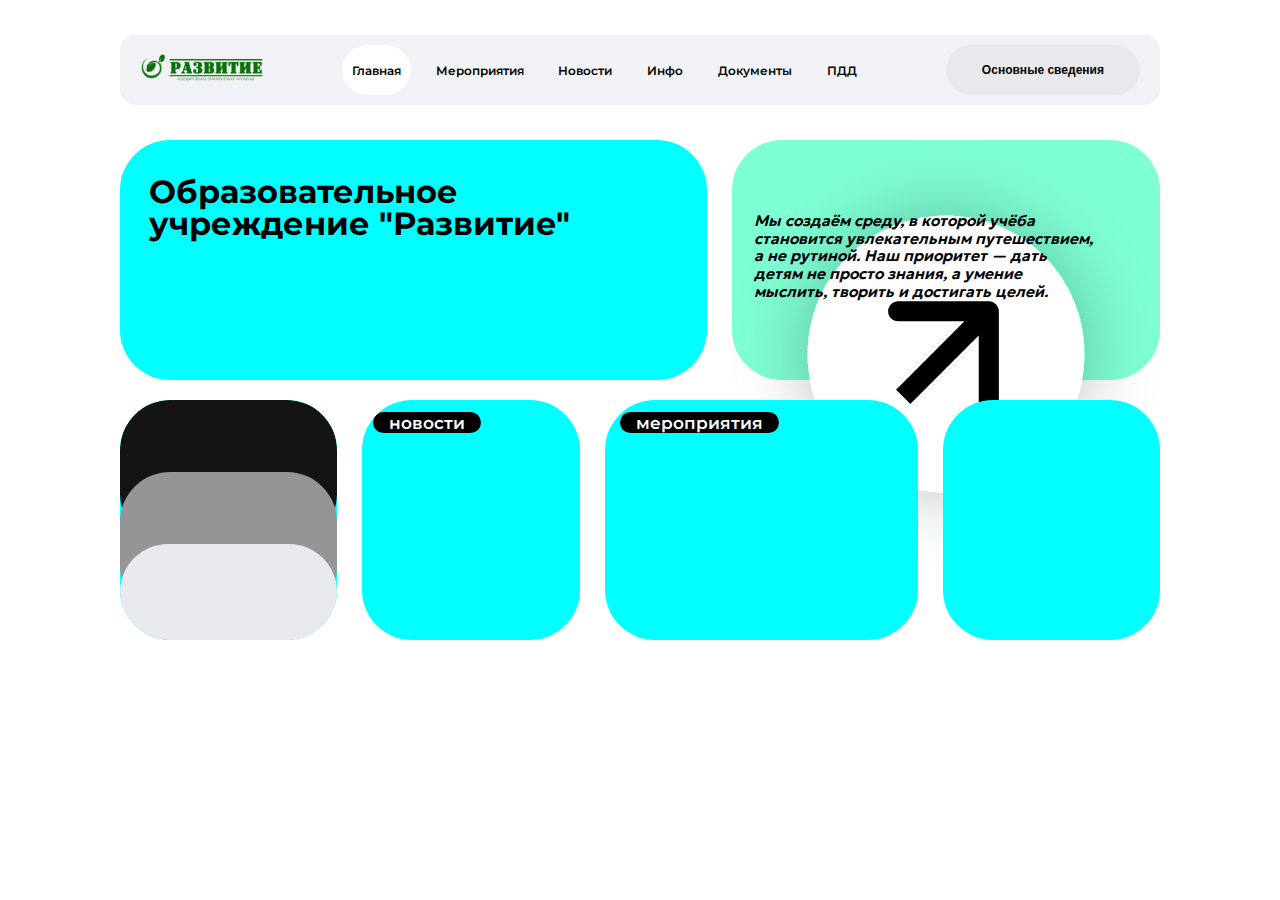
<file: index.html>
<!DOCTYPE html>
<html lang="en">
<head>
    <meta charset="UTF-8">
    <meta name="viewport" content="width=device-width, initial-scale=1.0">
    <title>Document</title>
    <link rel="stylesheet" href="style.css">
</head>
<body>
    <div class="container">
        <header class="header">
            <a href="/" class="header-logo">
                <img src="/img/Frame 153.png" alt=""  class="header-logo-image">
            </a>
            <nav class="header-menu">
                <ul class="header-menu-list">
                    <li class="header-menu-item ">
                        <a href="#" class="header-menu-link is-current">Главная</a>
                    </li>
                    <li class="header-menu-item">
                        <a href="#" class="header-menu-link">Мероприятия</a>
                    </li>
                    <li class="header-menu-item">
                        <a href="#" class="header-menu-link">Новости</a>
                    </li>
                    <li class="header-menu-item">
                        <a href="#" class="header-menu-link">Инфо</a>
                    </li>
                    <li class="header-menu-item">
                        <a href="#" class="header-menu-link">Документы</a>
                    </li>
                    <li class="header-menu-item">
                        <a href="#" class="header-menu-link">ПДД</a>
                    </li>
                </ul>
            </nav>
            <div class="header-action">
                <button class="header-burger-button" type="button">Основные сведения</button>
            </div>  
        </header>
    </div>

    <div class="container">
        <main>
            <div class="main-block">
                <div class="block-header-section">
                    <div class="block-left-header">
                        <h1 class="block-left-header-title">
                            Образовательное учреждение "Развитие"
                        </h1>
                        <!-- <img src="/img/Frame 15.png" alt="" class="block-left-header-img"> -->
                    </div>
                    <div class="block-right-header">
                        <!-- <img src="/img/Frame152.png" alt="" class="block-right-header-img"> -->
                        <a href="#">
                            <img src="/img/Group1.svg" alt="" class="block-right-arrow">
                        </a>
                        <p>Мы создаём среду, в которой учёба становится увлекательным путешествием, а не рутиной. Наш приоритет — дать детям не просто знания, а умение мыслить, творить и достигать целей.</p>
                    </div>
                </div>
                <div class="block-content-cards">
                    <div class="block-content">
                        <div class="block-first-card">
                            
                        </div>
                        <div class="block-second-card">
                            
                        </div>
                        <div class="block-third-card">
                            
                        </div>
                        <!-- <img src="img/Frame 143.png" alt="" class="block-content-img"> -->
                    </div>
                    <div class="block-content">
                        <a href="#" class="block-content-link">
                            <!-- <img src="img/Frame2.png" alt="" class="block-content-img"> -->
                            <span>новости</span>
                        </a>
                    </div>
                    <div class="block-content is-long">
                        <a href="#" class="block-content-link">
                            <!-- <img src="img/Frame1.png" alt="" class="block-content-img"> -->
                            <span>мероприятия</span>
                        </a>
                    </div>
                    <div class="block-content">
                        <a href="#" class="block-content-link">
                            <!-- <img src="img/Frame 144.png" alt="" class="block-content-img"> -->
                        </a>
                    </div>
                </div>
            </div>
        </main>
    </div>

</body>
</html>
</file>
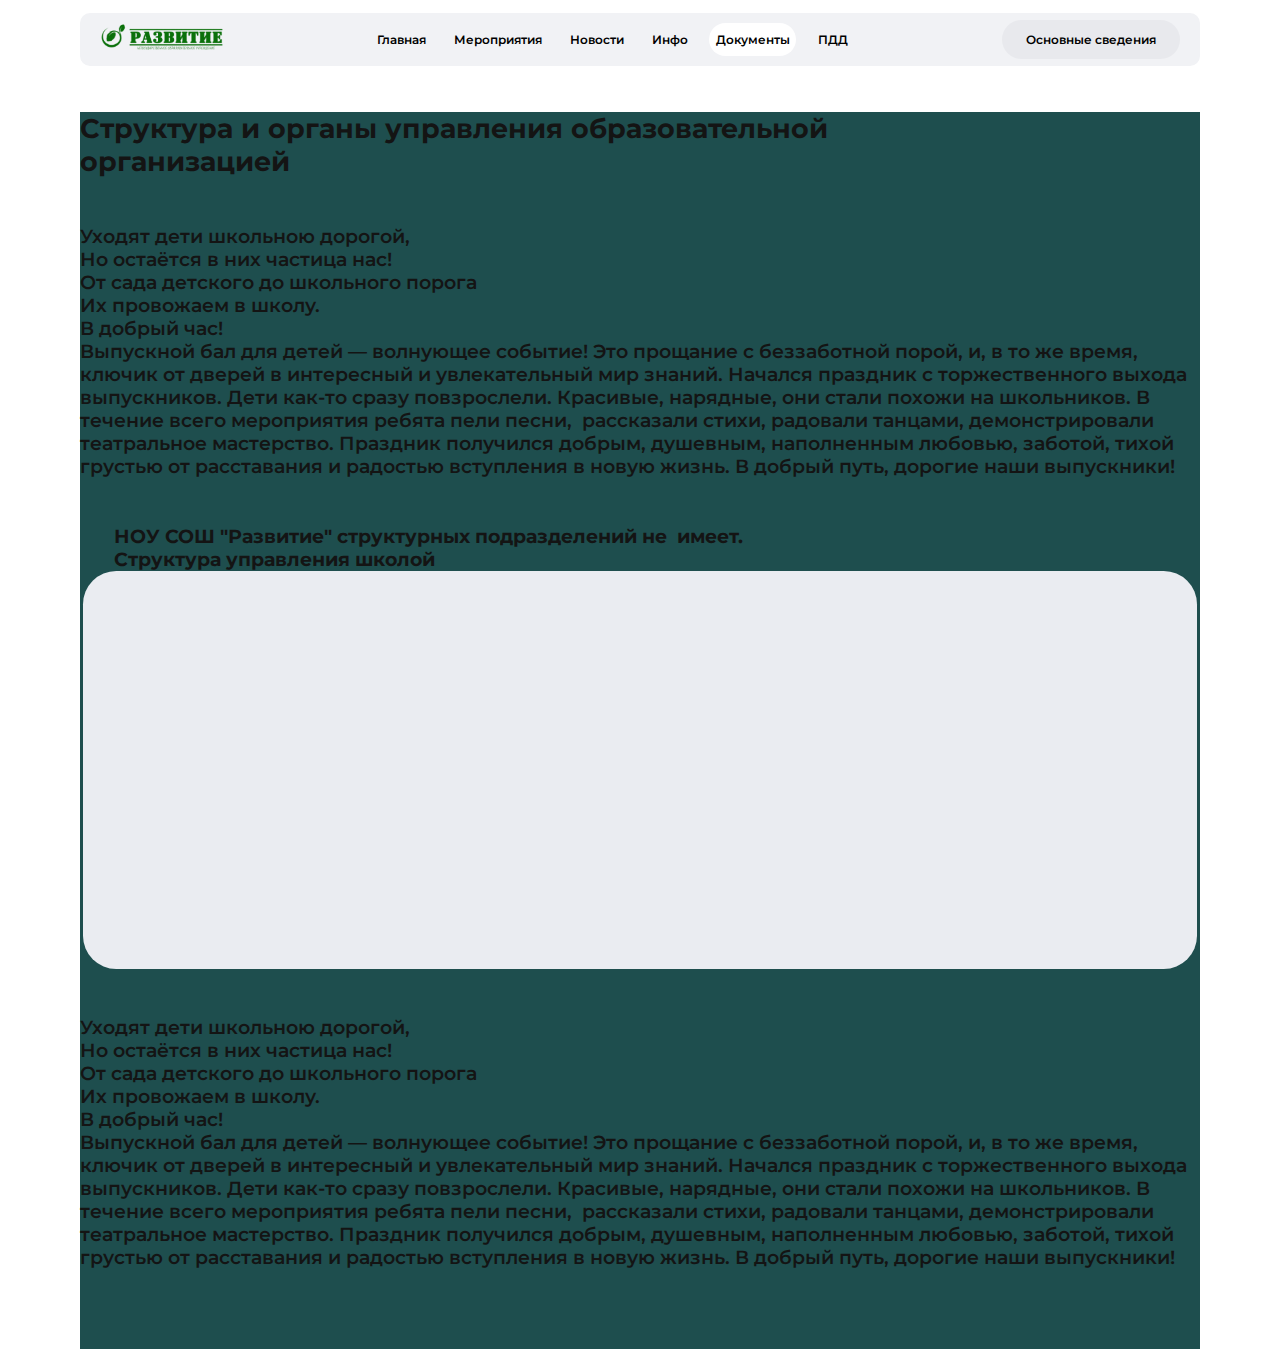
<file: documents-page.html>
<!DOCTYPE html>
<html lang="en">
<head>
    <meta charset="UTF-8">
    <meta name="viewport" content="width=device-width, initial-scale=1.0">
    <title>Document</title>
    <link rel="stylesheet" href="./css/swiper-bundle.css">
    <link rel="stylesheet" href="./css/style.css">
</head>
<body>

    <div class="container">
        <header class="header">
            <a href="/" class="header-logo">
                <img src="./img/Frame 153.png" alt=""  class="header-logo-image">
            </a>
            <nav class="header-menu">
                <ul class="header-menu-list">
                    <li class="header-menu-item ">
                        <a href="/" class="header-menu-link">Главная</a>
                    </li>
                    <li class="header-menu-item">
                        <a href="events.html" class="header-menu-link ">Мероприятия</a>
                    </li>
                    <li class="header-menu-item">
                        <a href="news.html" class="header-menu-link">Новости</a>
                    </li>
                    <li class="header-menu-item">
                        <a href="info.html" class="header-menu-link">Инфо</a>
                    </li>
                    <li class="header-menu-item">
                        <a href="documents.html" class="header-menu-link is-current">Документы</a>
                    </li>
                    <li class="header-menu-item">
                        <a href="pdd.html" class="header-menu-link">ПДД</a>
                    </li>
                </ul>
            </nav>
            <div class="header-action">
                <a class="header-burger-button" href="/">Основные сведения</a>
            </div>  
        </header>
    </div>

    <main>
        <div class="container">
            <div class="main-block">
                <div class="documents-page-title">
                    <h1>Структура и органы управления образовательной организацией</h1>
                </div>
                <div class="documents-page-text">
                    <p>
                        Уходят дети школьною дорогой,<br>Но остаётся в них частица нас!<br>От сада детского до школьного порога<br>Их провожаем в школу.<br>В добрый час!<br>Выпускной бал для детей — волнующее событие! Это прощание с беззаботной порой, и, в то же время, ключик от дверей в интересный и увлекательный мир знаний. Начался праздник с торжественного выхода выпускников. Дети как-то сразу повзрослели. Красивые, нарядные, они стали похожи на школьников. В течение всего мероприятия ребята пели песни,  рассказали стихи, радовали танцами, демонстрировали театральное мастерство. Праздник получился добрым, душевным, наполненным любовью, заботой, тихой грустью от расставания и радостью вступления в новую жизнь. В добрый путь, дорогие наши выпускники!
                    </p>
                </div>
                <div class="documents-page-photo">
                    <div class="documents-page-photo-title">
                        <h3>НОУ СОШ "Развитие" структурных подразделений не  имеет. <br>
                            Структура управления школой</h3>
                    </div>
                    <div class="documents-page-photo-item">
                        
                    </div>
                </div>
                <div class="documents-page-text">
                    <p>
                        Уходят дети школьною дорогой,<br>Но остаётся в них частица нас!<br>От сада детского до школьного порога<br>Их провожаем в школу.<br>В добрый час!<br>Выпускной бал для детей — волнующее событие! Это прощание с беззаботной порой, и, в то же время, ключик от дверей в интересный и увлекательный мир знаний. Начался праздник с торжественного выхода выпускников. Дети как-то сразу повзрослели. Красивые, нарядные, они стали похожи на школьников. В течение всего мероприятия ребята пели песни,  рассказали стихи, радовали танцами, демонстрировали театральное мастерство. Праздник получился добрым, душевным, наполненным любовью, заботой, тихой грустью от расставания и радостью вступления в новую жизнь. В добрый путь, дорогие наши выпускники!
                    </p>
                </div>
            </div>
        </div>
    </main>


</body>
</file>
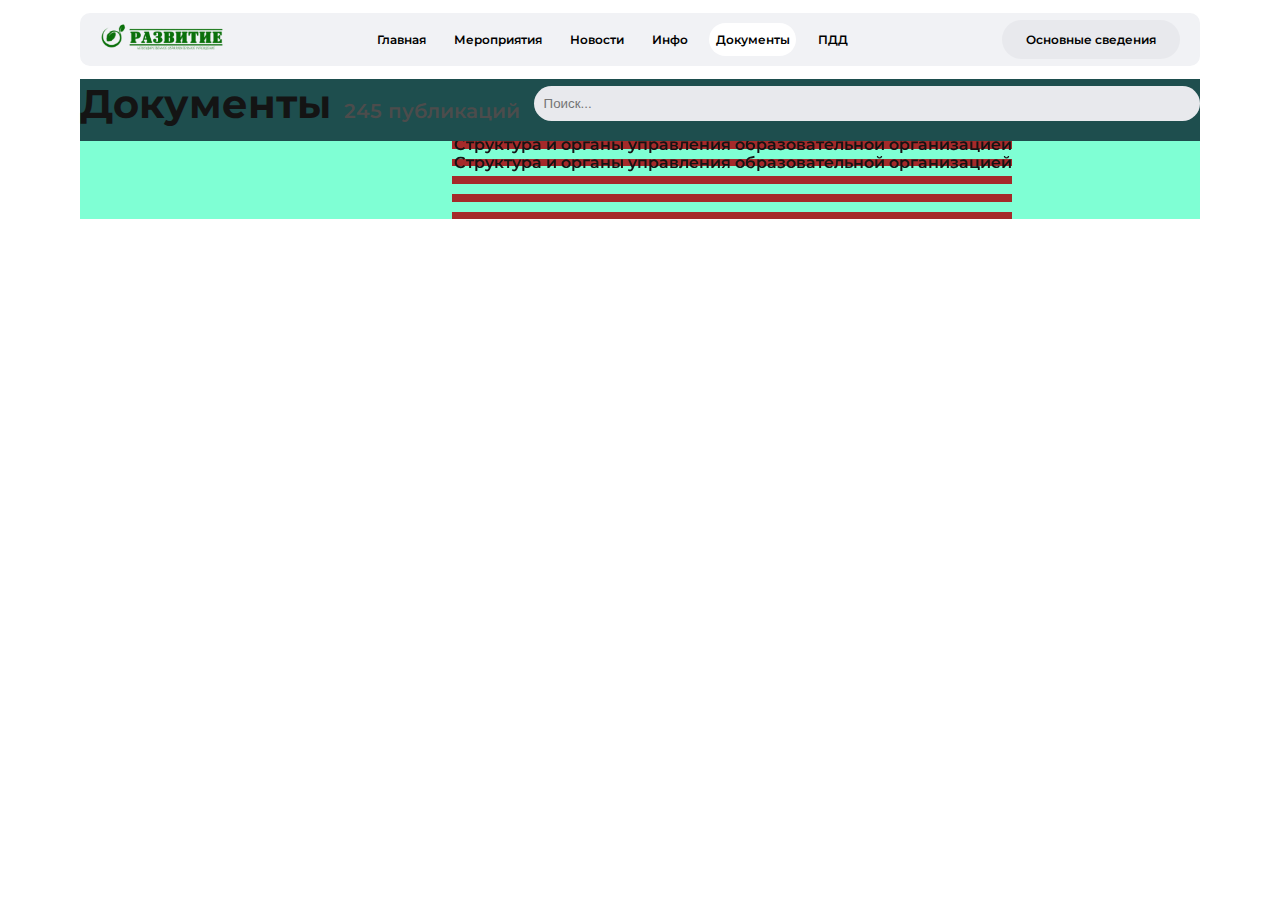
<file: documents.html>
<!DOCTYPE html>
<html lang="en">
<head>
    <meta charset="UTF-8">
    <meta name="viewport" content="width=device-width, initial-scale=1.0">
    <title>Document</title>
    <link rel="stylesheet" href="./css/swiper-bundle.css">
    <link rel="stylesheet" href="./css/style.css">
</head>
<body>
    <div class="container">
        <header class="header">
            <a href="/" class="header-logo">
                <img src="./img/Frame 153.png" alt=""  class="header-logo-image">
            </a>
            <nav class="header-menu">
                <ul class="header-menu-list">
                    <li class="header-menu-item ">
                        <a href="/" class="header-menu-link">Главная</a>
                    </li>
                    <li class="header-menu-item">
                        <a href="events.html" class="header-menu-link ">Мероприятия</a>
                    </li>
                    <li class="header-menu-item">
                        <a href="news.html" class="header-menu-link">Новости</a>
                    </li>
                    <li class="header-menu-item">
                        <a href="info.html" class="header-menu-link">Инфо</a>
                    </li>
                    <li class="header-menu-item">
                        <a href="documents.html" class="header-menu-link is-current">Документы</a>
                    </li>
                    <li class="header-menu-item">
                        <a href="pdd.html" class="header-menu-link">ПДД</a>
                    </li>
                </ul>
            </nav>
            <div class="header-action">
                <a class="header-burger-button" href="/">Основные сведения</a>
            </div>  
        </header>  
    </div>
    <div class="container">
        <main class="main-block">
            <div class="documents-title">
                <div class="documents-title-text">
                    <h1>Документы</h1>
                </div>
                <div class="documents-title-count">
                    <p>245 публикаций </p>
                </div>
                <div class="documents-title-search">
                    <input type="text" class="documents-title-search-input" placeholder="Поиск...">
                </div>
            </div>
            <div class="documents-swiper">
                <!-- Slider main container -->
                <div class="swiper">
                    <!-- Additional required wrapper -->
                    <div class="swiper-wrapper">
                        <!-- Slides -->
                        <div class="swiper-slide">
                            <div class="block-documents-item">
                                <a href="" class="block-documents-item-link">
                                    Структура и органы управления образовательной организацией
                                </a>
                            </div>
                        </div>
                        <div class="swiper-slide">
                            <div class="block-documents-item">
                                <a href="" class="block-documents-item-link">
                                    Структура и органы управления образовательной организацией
                                </a>
                            </div>
                        </div>
                    </div> 
                </div>
            </div>
        </main>
    </div>




    <script src="./js/swiper-bundle.js"></script>
    <script>
        const swiper = new Swiper('.swiper', {
        freeMode: true,
        loop: true,
        slidesPerView: 3,
        spaceBetween: 10,
        grid: {
            rows: 5
        },
        
        });
    </script>
</body>
</html>
</file>
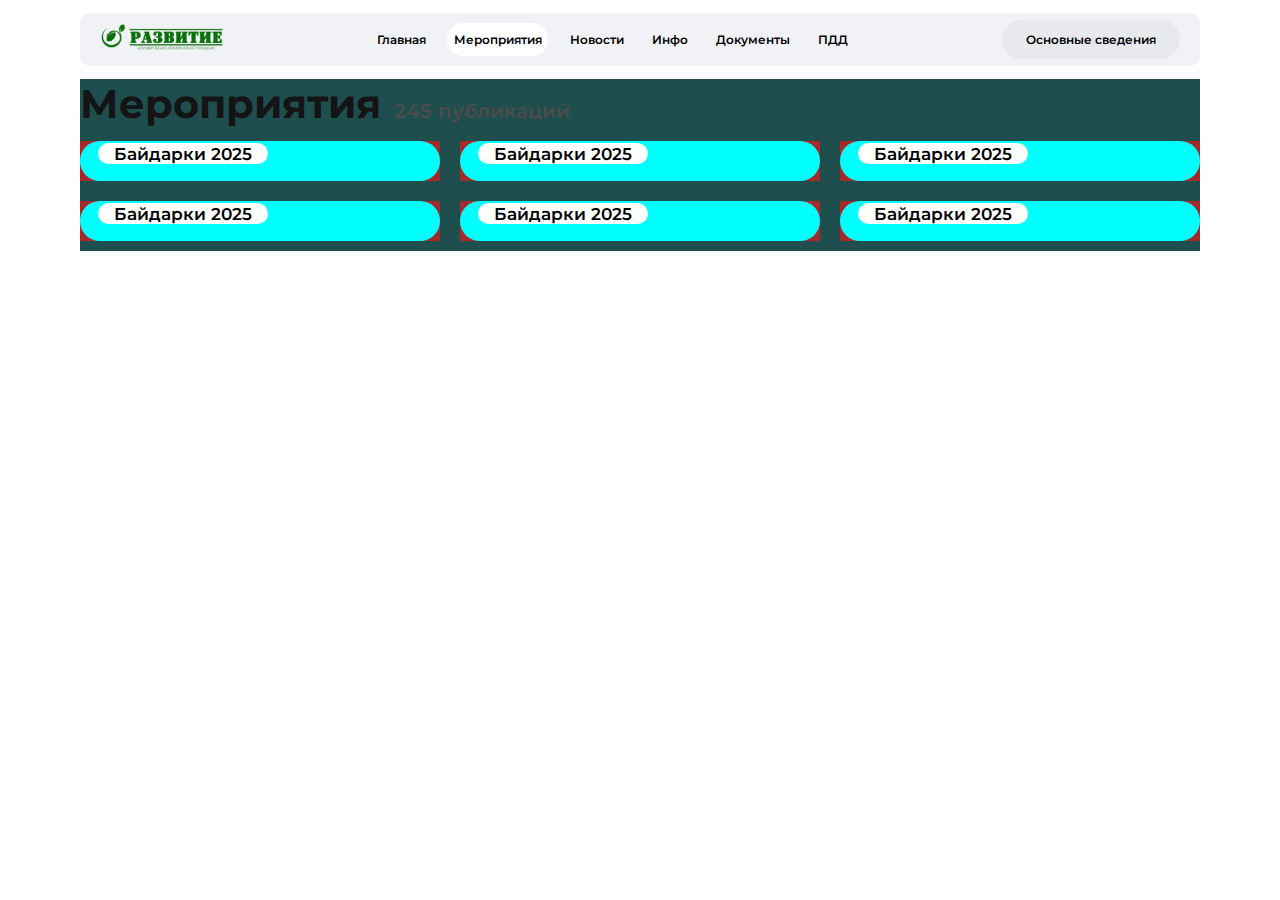
<file: events.html>
<!DOCTYPE html>
<html lang="en">
<head>
    <meta charset="UTF-8">
    <meta name="viewport" content="width=device-width, initial-scale=1.0">
    <title>Document</title>
    <link rel="stylesheet" href="./css/swiper-bundle.css">
    <link rel="stylesheet" href="./css/style.css">
</head>
<body>

    <div class="container">
        <header class="header">
            <a href="/" class="header-logo">
                <img src="./img/Frame 153.png" alt=""  class="header-logo-image">
            </a>
            <nav class="header-menu">
                <ul class="header-menu-list">
                    <li class="header-menu-item ">
                        <a href="/" class="header-menu-link">Главная</a>
                    </li>
                    <li class="header-menu-item">
                        <a href="events.html" class="header-menu-link is-current">Мероприятия</a>
                    </li>
                    <li class="header-menu-item">
                        <a href="news.html" class="header-menu-link">Новости</a>
                    </li>
                    <li class="header-menu-item">
                        <a href="info.html" class="header-menu-link">Инфо</a>
                    </li>
                    <li class="header-menu-item">
                        <a href="documents.html" class="header-menu-link">Документы</a>
                    </li>
                    <li class="header-menu-item">
                        <a href="pdd.html" class="header-menu-link">ПДД</a>
                    </li>
                </ul>
            </nav>
            <div class="header-action">
                <a class="header-burger-button" href="/">Основные сведения</a>
            </div>  
        </header>
    </div>

    <div class="container">
        <main class="main-block">
            <div class="events-title">
                <div class="events-title-text">
                    <h1>Мероприятия</h1>
                </div>
                <div class="events-title-count">
                    <p>245 публикаций </p>
                </div>
            </div>
            <div class="events-swiper">
                <!-- Slider main container -->
                <div class="swiper">
                    <!-- Additional required wrapper -->
                    <div class="swiper-wrapper">
                        <!-- Slides -->
                        <div class="swiper-slide">
                            <div class="block-event">
                                <a href="" class="block-event-link">
                                    <span>Байдарки 2025</span>
                                </a>
                            </div>
                        </div>
                        <div class="swiper-slide">
                            <div class="block-event">
                                <a href="" class="block-event-link">
                                    <span>Байдарки 2025</span>
                                </a>
                            </div>
                        </div>
                        <div class="swiper-slide">
                            <div class="block-event">
                                <a href="" class="block-event-link">
                                    <span>Байдарки 2025</span>
                                </a>
                            </div>
                        </div>
                        <div class="swiper-slide">
                            <div class="block-event">
                                <a href="" class="block-event-link">
                                    <span>Байдарки 2025</span>
                                </a>
                            </div>
                        </div>
                        <div class="swiper-slide">
                            <div class="block-event">
                                <a href="" class="block-event-link">
                                    <span>Байдарки 2025</span>
                                </a>
                            </div>
                        </div>
                        <div class="swiper-slide">
                            <div class="block-event">
                                <a href="" class="block-event-link">
                                    <span>Байдарки 2025</span>
                                </a>
                            </div>
                        </div>
                        <div class="swiper-slide">
                            <div class="block-event">
                                <a href="" class="block-event-link">
                                    <span>Байдарки 2025</span>
                                </a>
                            </div>
                        </div>
                        <div class="swiper-slide">
                            <div class="block-event">
                                <a href="" class="block-event-link">
                                    <span>Байдарки 2025</span>
                                </a>
                            </div>
                        </div>
                        <div class="swiper-slide">
                            <div class="block-event">
                                <a href="" class="block-event-link">
                                    <span>Байдарки 2025</span>
                                </a>
                            </div>
                        </div>
                    </div> 
                </div>
            </div>
        </main>
    </div>
    <script src="./js/swiper-bundle.js"></script>
    <script>
        const swiper = new Swiper('.swiper', {
        freeMode: true,
        loop: true,
        slidesPerView: 3,
        spaceBetween: 20,
        grid: {
            rows: 2
        },

        });
    </script>
</body>
</html>
</file>
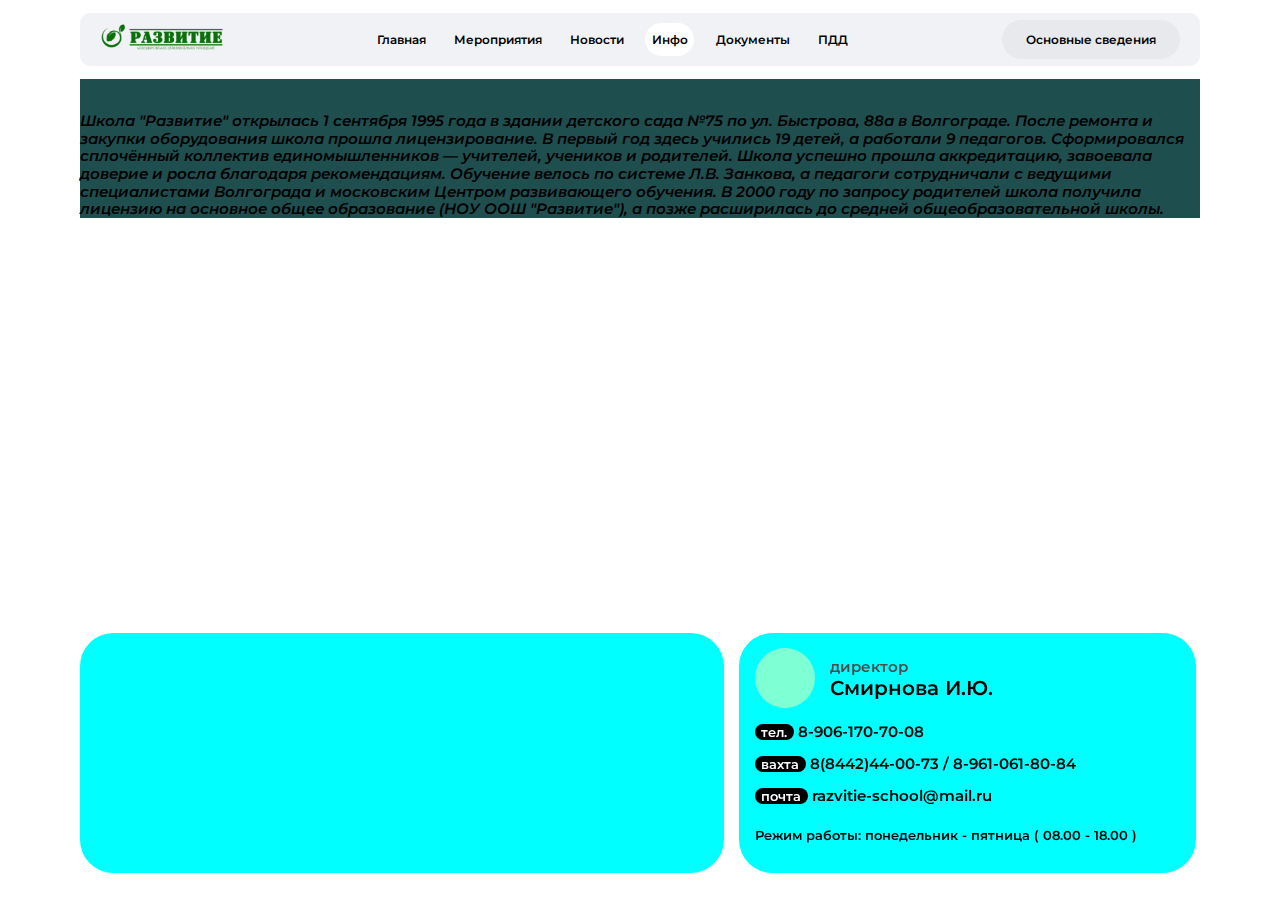
<file: info.html>
<!DOCTYPE html>
<html lang="en">
<head>
    <meta charset="UTF-8">
    <meta name="viewport" content="width=device-width, initial-scale=1.0">
    <title>Document</title>
    <link rel="stylesheet" href="./css/style.css">
</head>
<body>

    <div class="container">
        <header class="header">
            <a href="/" class="header-logo">
                <img src="./img/Frame 153.png" alt=""  class="header-logo-image">
            </a>
            <nav class="header-menu">
                <ul class="header-menu-list">
                    <li class="header-menu-item ">
                        <a href="/" class="header-menu-link">Главная</a>
                    </li>
                    <li class="header-menu-item">
                        <a href="events.html" class="header-menu-link ">Мероприятия</a>
                    </li>
                    <li class="header-menu-item">
                        <a href="news.html" class="header-menu-link">Новости</a>
                    </li>
                    <li class="header-menu-item">
                        <a href="info.html" class="header-menu-link is-current">Инфо</a>
                    </li>
                    <li class="header-menu-item">
                        <a href="documents.html" class="header-menu-link">Документы</a>
                    </li>
                    <li class="header-menu-item">
                        <a href="pdd.html" class="header-menu-link">ПДД</a>
                    </li>
                </ul>
            </nav>
            <div class="header-action">
                <a class="header-burger-button" href="/">Основные сведения</a>
            </div>  
        </header>
    </div>

    <div class="container">
        <main class="main-block">
            <div class="info-text">
                Школа "Развитие" открылась 1 сентября 1995 года в здании детского сада №75 по ул. Быстрова, 88а в Волгограде. После ремонта и закупки оборудования школа прошла лицензирование. В первый год здесь учились 19 детей, а работали 9 педагогов.
                Сформировался сплочённый коллектив единомышленников — учителей, учеников и родителей. Школа успешно прошла аккредитацию, завоевала доверие и росла благодаря рекомендациям. Обучение велось по системе Л.В. Занкова, а педагоги сотрудничали с ведущими специалистами Волгограда и московским Центром развивающего обучения.
                В 2000 году по запросу родителей школа получила лицензию на основное общее образование (НОУ ООШ "Развитие"), а позже расширилась до средней общеобразовательной школы.
            </div>
            <div class="info-footer">
                <div class="info-map">

                </div>
                <div class="info-block">
                    <div class="info-block-header">
                        <div class="info-block-header-photo">
                            
                        </div>
                        <div class="info-block-header-text">
                            <p class="info-block-header-text-position">директор</p>
                            <p class="info-block-header-text-name">Смирнова И.Ю.</p>
                        </div>
                    </div>
                    <div class="info-block-text">
                        <p><span>тел.</span>  8-906-170-70-08</p>
                        <p><span>вахта</span>  8(8442)44-00-73 / 8-961-061-80-84</p>
                        <p><span>почта</span>  razvitie-school@mail.ru</p>
                    </div>
                    <div class="info-block-work-time">
                        <p>Режим работы: понедельник - пятница  ( 08.00 - 18.00 )</p>
                    </div>
                </div>
            </div>
            
        </main>
    </div>


    
</body>
</html>
</file>
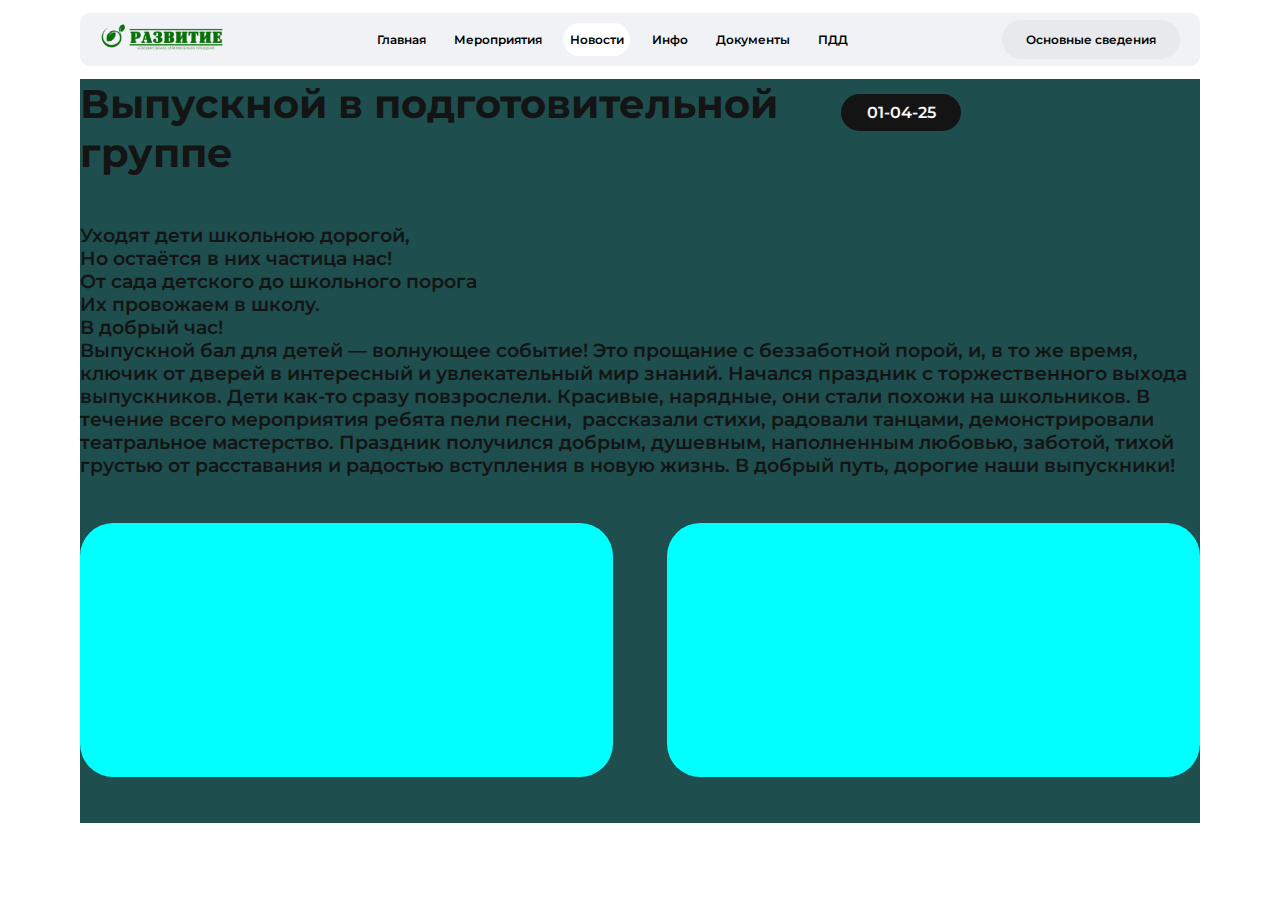
<file: news-page.html>
<!DOCTYPE html>
<html lang="en">
<head>
    <meta charset="UTF-8">
    <meta name="viewport" content="width=device-width, initial-scale=1.0">
    <title>Document</title>
    <link rel="stylesheet" href="./css/swiper-bundle.css">
    <link rel="stylesheet" href="./css/style.css">
</head>
<body>

    <div class="container">
        <header class="header">
            <a href="/" class="header-logo">
                <img src="./img/Frame 153.png" alt=""  class="header-logo-image">
            </a>
            <nav class="header-menu">
                <ul class="header-menu-list">
                    <li class="header-menu-item ">
                        <a href="/" class="header-menu-link">Главная</a>
                    </li>
                    <li class="header-menu-item">
                        <a href="events.html" class="header-menu-link ">Мероприятия</a>
                    </li>
                    <li class="header-menu-item">
                        <a href="news.html" class="header-menu-link is-current">Новости</a>
                    </li>
                    <li class="header-menu-item">
                        <a href="info.html" class="header-menu-link">Инфо</a>
                    </li>
                    <li class="header-menu-item">
                        <a href="documents.html" class="header-menu-link">Документы</a>
                    </li>
                    <li class="header-menu-item">
                        <a href="pdd.html" class="header-menu-link">ПДД</a>
                    </li>
                </ul>
            </nav>
            <div class="header-action">
                <a class="header-burger-button" href="/">Основные сведения</a>
            </div>  
        </header>
    </div>

    <main>
        <div class="container">
            <div class="main-block">
                <div class="news-page-title">
                    <div class="news-page-title-text">
                        <h1>Выпускной в подготовительной группе</h1>
                    </div>
                    <div class="news-page-title-date">
                        <time datetime="2025-04-01" class="news-page-date-item">01-04-25</time>
                    </div>
                </div>
                <div class="news-page-text">
                    <p>
                        Уходят дети школьною дорогой,<br>Но остаётся в них частица нас!<br>От сада детского до школьного порога<br>Их провожаем в школу.<br>В добрый час!<br>Выпускной бал для детей — волнующее событие! Это прощание с беззаботной порой, и, в то же время, ключик от дверей в интересный и увлекательный мир знаний. Начался праздник с торжественного выхода выпускников. Дети как-то сразу повзрослели. Красивые, нарядные, они стали похожи на школьников. В течение всего мероприятия ребята пели песни,  рассказали стихи, радовали танцами, демонстрировали театральное мастерство. Праздник получился добрым, душевным, наполненным любовью, заботой, тихой грустью от расставания и радостью вступления в новую жизнь. В добрый путь, дорогие наши выпускники!
                    </p>
                </div>
                <div class="news-page-photo">
                    <div class="news-page-photo-item">

                    </div>
                    <div class="news-page-photo-item">
                        
                    </div>
                </div>
            </div>
        </div>
    </main>


</body>
</file>
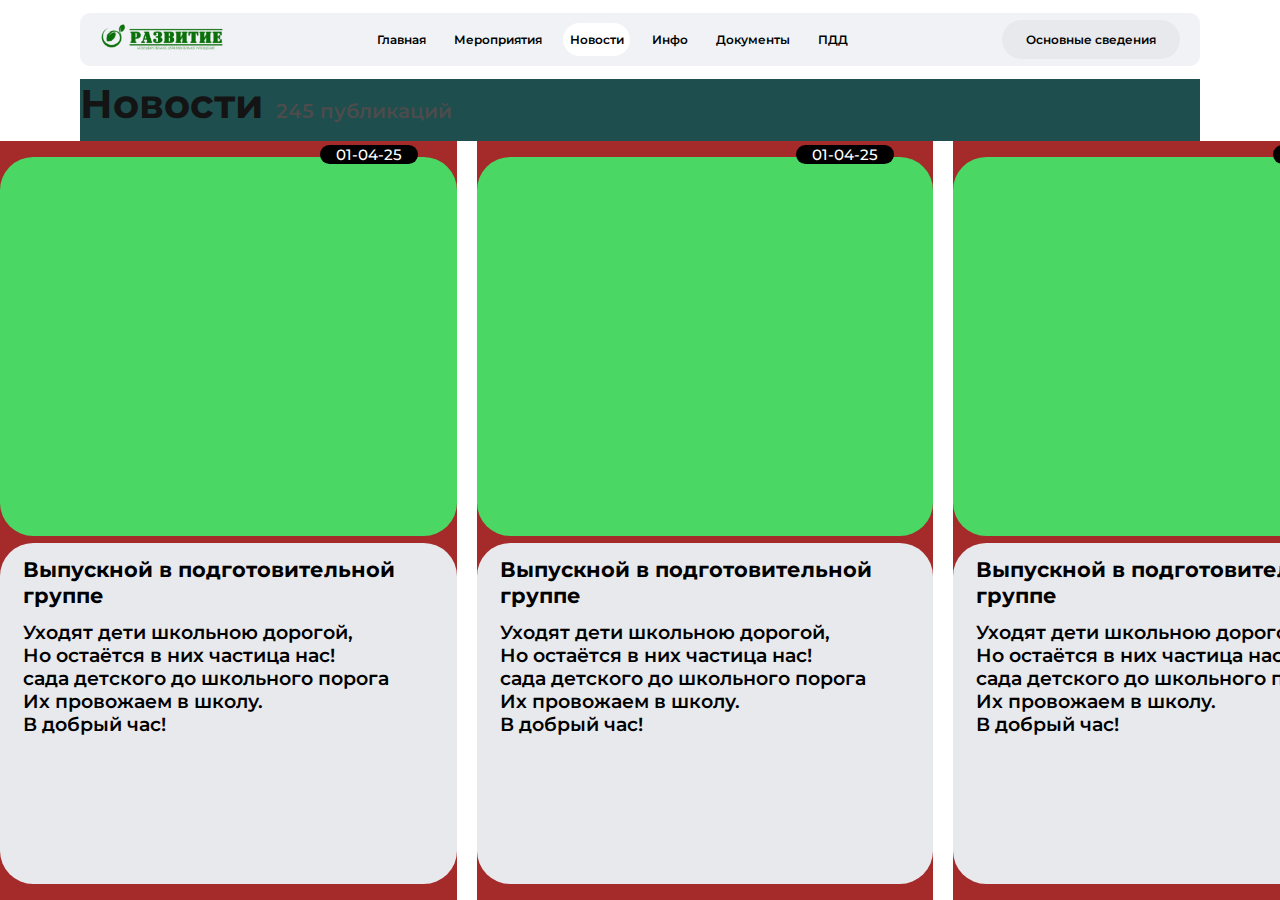
<file: news.html>
<!DOCTYPE html>
<html lang="en">
<head>
    <meta charset="UTF-8">
    <meta name="viewport" content="width=device-width, initial-scale=1.0">
    <title>Document</title>
    <link rel="stylesheet" href="./css/swiper-bundle.css">
    <link rel="stylesheet" href="./css/style.css">
</head>
<body>

    <div class="container">
        <header class="header">
            <a href="/" class="header-logo">
                <img src="./img/Frame 153.png" alt=""  class="header-logo-image">
            </a>
            <nav class="header-menu">
                <ul class="header-menu-list">
                    <li class="header-menu-item ">
                        <a href="/" class="header-menu-link">Главная</a>
                    </li>
                    <li class="header-menu-item">
                        <a href="events.html" class="header-menu-link ">Мероприятия</a>
                    </li>
                    <li class="header-menu-item">
                        <a href="news.html" class="header-menu-link is-current">Новости</a>
                    </li>
                    <li class="header-menu-item">
                        <a href="info.html" class="header-menu-link">Инфо</a>
                    </li>
                    <li class="header-menu-item">
                        <a href="documents.html" class="header-menu-link">Документы</a>
                    </li>
                    <li class="header-menu-item">
                        <a href="pdd.html" class="header-menu-link">ПДД</a>
                    </li>
                </ul>
            </nav>
            <div class="header-action">
                <a class="header-burger-button" href="/">Основные сведения</a>
            </div>  
        </header>
    </div>

    <main>
        <div class="container">
            <div class="main-block">
                <div class="news-title">
                    <div class="news-title-text">
                        <h1>Новости</h1>
                    </div>
                    <div class="news-title-count">
                        <p>245 публикаций </p>
                    </div>
                </div>
            </div>
        </div>
        
        <div class="news-swiper">
            <!-- Slider main container -->
            <div class="swiper">
                <!-- Additional required wrapper -->
                <div class="swiper-wrapper">
                    <!-- Slides -->
                    <div class="swiper-slide">
                        <div class="block-news-item">
                            <time datetime="2025-04-01" class="block-news-item-date">01-04-25</time>
                            <a href="./news-page.html" class="block-news-item-link">
                                
                            </a>
                            <div class="block-news-item-text">
                                <h2>Выпускной в подготовительной группе</h2>
                                <p>Уходят дети школьною дорогой,<br>
                                Но остаётся в них частица нас!
                                <br>сада детского до школьного порога<br>
                                Их провожаем в школу.
                                <br>В добрый час!</p>
                            </div>
                        </div>
                    </div>
                    <div class="swiper-slide">
                        <div class="block-news-item">
                            <time datetime="2025-04-01" class="block-news-item-date">01-04-25</time>
                            <a href="./news-page.html" class="block-news-item-link">
                                
                            </a>
                            <div class="block-news-item-text">
                                <h2>Выпускной в подготовительной группе</h2>
                                <p>Уходят дети школьною дорогой,<br>
                                Но остаётся в них частица нас!
                                <br>сада детского до школьного порога<br>
                                Их провожаем в школу.
                                <br>В добрый час!</p>
                            </div>
                        </div>
                    </div>
                    <div class="swiper-slide">
                        <div class="block-news-item">
                            <time datetime="2025-04-01" class="block-news-item-date">01-04-25</time>
                            <a href="./news-page.html" class="block-news-item-link">
                                
                            </a>
                            <div class="block-news-item-text">
                                <h2>Выпускной в подготовительной группе</h2>
                                <p>Уходят дети школьною дорогой,<br>
                                Но остаётся в них частица нас!
                                <br>сада детского до школьного порога<br>
                                Их провожаем в школу.
                                <br>В добрый час!</p>
                            </div>
                        </div>
                    </div>
                    <div class="swiper-slide">
                        <div class="block-news-item">
                            <time datetime="2025-04-01" class="block-news-item-date">01-04-25</time>
                            <a href="./news-page.html" class="block-news-item-link">
                                
                            </a>
                            <div class="block-news-item-text">
                                <h2>Выпускной в подготовительной группе</h2>
                                <p>Уходят дети школьною дорогой,<br>
                                Но остаётся в них частица нас!
                                <br>сада детского до школьного порога<br>
                                Их провожаем в школу.
                                <br>В добрый час!</p>
                            </div>
                        </div>
                    </div>
                    <div class="swiper-slide">
                        <div class="block-news-item">
                            <time datetime="2025-04-01" class="block-news-item-date">01-04-25</time>
                            <a href="" class="block-news-item-link">
                                
                            </a>
                            <div class="block-news-item-text">
                                <h2>Выпускной в подготовительной группе</h2>
                                <p>Уходят дети школьною дорогой,<br>
                                Но остаётся в них частица нас!
                                <br>сада детского до школьного порога<br>
                                Их провожаем в школу.
                                <br>В добрый час!</p>
                            </div>
                        </div>
                    </div>
                    <div class="swiper-slide">
                        <div class="block-news-item">
                            <time datetime="2025-04-01" class="block-news-item-date">01-04-25</time>
                            <a href="./news-page.html" class="block-news-item-link">
                                
                            </a>
                            <div class="block-news-item-text">
                                <h2>Выпускной в подготовительной группе</h2>
                                <p>Уходят дети школьною дорогой,<br>
                                Но остаётся в них частица нас!
                                <br>сада детского до школьного порога<br>
                                Их провожаем в школу.
                                <br>В добрый час!</p>
                            </div>
                        </div>
                    </div>
                </div> 
            </div>
        </div>
        </main>
    </div>
    <script src="./js/swiper-bundle.js"></script>
    <script>
        const swiper = new Swiper('.swiper', {
        freeMode: true,
        loop: true,
        slidesPerView: 3,
        spaceBetween: 20,
        mousewheel: true,

        });
    </script>
</body>
</html>
</file>
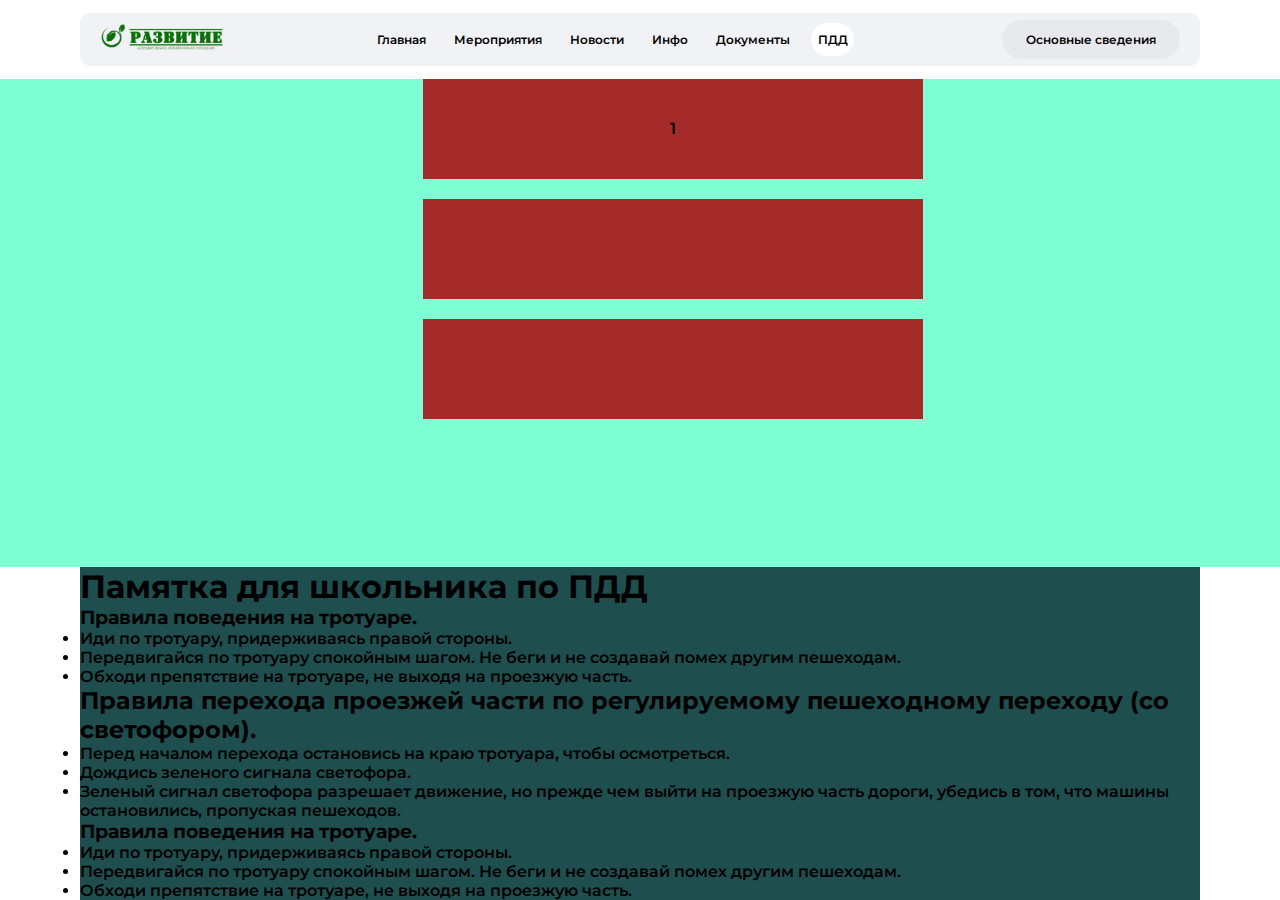
<file: pdd.html>
<!DOCTYPE html>
<html lang="en">
<head>
    <meta charset="UTF-8">
    <meta name="viewport" content="width=device-width, initial-scale=1.0">
    <title>Document</title>
    <link rel="stylesheet" href="./css/swiper-bundle.css">
    <link rel="stylesheet" href="./css/style.css">
</head>
<body>

    <div class="container">
        <header class="header">
            <a href="/" class="header-logo">
                <img src="./img/Frame 153.png" alt=""  class="header-logo-image">
            </a>
            <nav class="header-menu">
                <ul class="header-menu-list">
                    <li class="header-menu-item ">
                        <a href="/" class="header-menu-link">Главная</a>
                    </li>
                    <li class="header-menu-item">
                        <a href="events.html" class="header-menu-link ">Мероприятия</a>
                    </li>
                    <li class="header-menu-item">
                        <a href="news.html" class="header-menu-link">Новости</a>
                    </li>
                    <li class="header-menu-item">
                        <a href="info.html" class="header-menu-link">Инфо</a>
                    </li>
                    <li class="header-menu-item">
                        <a href="documents.html" class="header-menu-link ">Документы</a>
                    </li>
                    <li class="header-menu-item">
                        <a href="pdd.html" class="header-menu-link is-current">ПДД</a>
                    </li>
                </ul>
            </nav>
            <div class="header-action">
                <a class="header-burger-button" href="/">Основные сведения</a>
            </div>  
        </header>
    </div>

    <div class="pdd-swiper">
        <div class="swiper">
            <div class="swiper-wrapper">
                <div class="swiper-slide">
                    <div class="block-pdd-item">
                        <div class="block-pdd-layer">
                            1
                        </div>
                    </div>
                </div>
                
            </div>
        </div>
    </div>

    <div class="container">
        <div class="main-block">
            <div class="pdd-page-title">
                <h1>Памятка для школьника по ПДД</h1>
            </div>
            <div class="pdd-page-text">
                <h3>
                    Правила поведения на тротуаре.
                </h3>
                <ul>
                    <li>
                        Иди по тротуару, придерживаясь правой стороны.
                    </li>
                    <li>
                        Передвигайся по тротуару спокойным шагом. Не беги и не создавай помех другим пешеходам.
                    </li>
                    <li>
                        Обходи препятствие на тротуаре, не выходя на проезжую часть.
                    </li>
                </ul>
                <h2>
                    Правила перехода проезжей части по регулируемому пешеходному переходу (со светофором).
                </h2>
                <ul>
                    <li>
                        Перед началом перехода остановись на краю тротуара, чтобы осмотреться.
                    </li>
                    <li>
                        Дождись зеленого сигнала светофора.
                    </li>
                    <li>
                        Зеленый сигнал светофора разрешает движение, но прежде чем выйти на проезжую часть дороги, убедись в том, что машины остановились, пропуская пешеходов.
                    </li>
                </ul>
                <h3>
                    Правила поведения на тротуаре.
                </h3>
                <ul>
                    <li>
                        Иди по тротуару, придерживаясь правой стороны.
                    </li>
                    <li>
                        Передвигайся по тротуару спокойным шагом. Не беги и не создавай помех другим пешеходам.
                    </li>
                    <li>
                        Обходи препятствие на тротуаре, не выходя на проезжую часть.
                    </li>
                </ul>
            </div>    
        </div>
    </div>

    <script src="./js/swiper-bundle.js"></script>
    <script>
        const swiper = new Swiper('.swiper', {
        freeMode: true,
        loop: true,
        slidesPerView: 3,
        spaceBetween: 20,
        grid: {
            rows: 3
        },
        
        });
    </script>
</body>
</html>
</file>
<file: style.css>
@import url('https://fonts.googleapis.com/css2?family=Geologica:wght@100..900&family=Montserrat:ital,wght@0,100..900;1,100..900&display=swap');


* {
    margin: 0;
    padding: 0;
}

a {
    text-decoration: none;
}

body {
    font-family: "Montserrat", sans-serif;
    font-weight: 600;
    /* max-width: 1920px; */
}

.container {
    padding: 0 120px;

}

.header {
    margin: 35px;
    border-radius: 15px;
    max-width: 1680px;
    margin-inline: auto;
    display: flex;
    justify-content: space-between;
    align-items: center;
    column-gap: 20px;
    padding: 10px 0;
    background-color: #F1F2F5;
    
    
}

header {
    /* display: flex;
    justify-content: space-between;
    align-items: center;
    column-gap: 20px;
    padding: 10px 0;
    background-color: #F1F2F5; */
    /* width: 100%; */
    /* padding: 20px 0;
    padding-inline: auto; */
}

.header-menu-list {
    display: flex;
    column-gap: 1.15vw;
    list-style-type: none;
}

.header-menu-link {
    text-decoration: none;
    font-size: min(0.94vw, 18px);
    display: inline-flex;
    /* background-color: aqua; */
    height: 50px;
    align-items: center;
    padding: 0 10px;
    color: #000;
    /* border-radius: 100 px; */
    
}


.header-menu-link.is-current {
    background-color: #fff;
    border-radius: 100px;
}

.header-logo {
    padding-left: 20px;
    /* width: 9.58vw; */
}
.header-logo img {
    width: min(9.58vw, 184px);
    /* height: 3.5vw; */
}

.header-action {
    margin-right: 20px
}
.header-burger-button {
    white-space: nowrap;
    color: #000;
    background-color: #E8E9ED;
    padding: 18px 36px;
    border: none;
    border-radius: 65px;
    font-size: min(0.94vw, 18px);
    font-weight: 600;
    display: flex;
}

.main-block {
    /* margin-inline: 35px; */
    max-width: 1680px;
    margin-inline: auto;
}

.block-header-section {
    display: flex;
    /* flex-direction: row; */
    /* flex-wrap: wrap; */
    justify-content: space-between;
    column-gap: 25px;
    row-gap: 30px;
    /* background-color: aquamarine; */
}

.block-left-header {
    width: min(955px, 49.74vw);
    height: min(360px, 18.75vw);
    background-color: aqua;
    border-radius: 50px;
    position: relative;
}
.block-left-header-title {
    
    font-size: min(2.5vw, 48px);
    /* font-style: italic; */
    line-height: 100%;
    position: absolute;
    top: 15%;
    left: 5%;
    max-width: 80%;
}
.block-left-header-img {
    width: 100%;
    /* max-width: 955px; */
}

.block-right-header{
   /* background-image: url(./img/Frame152.png); */
   /* background-color: #000; */
   border-radius: 50px;
    position: relative;
    display: flex;
    flex-direction: column;
    width: min(696px, 36.25vw);
    height: min(360px, 18.75vw);
    background-color: aquamarine;
    row-gap: 30px;
}

.block-right-header-link {
    /* background-color: brown; */
    width: min(90px, 4.69vw);
    /* width: 90px; */
    aspect-ratio: 1;
    /* display: flex; */
    position: absolute;
    top: 5%;
    left: 3%;
    border-radius: 50%;
    
}

.block-right-arrow {
    width: 100%;
    /* position: absolute;
    top: 5%;
    left: 3%; */
}

.block-right-header-img {
    width: 100%;
    /* vertical-align: middle; */
    /* z-index: 1; */
    /* position: relative; */
}

.block-right-header p {
    /* z-index: 2; */
    max-width: 80%;
    max-height: 100%;
    position: absolute;
    /* top: 50%; */
    /* left: 50%; */
    /* right: 50%; */
    font-family: "Geologica", sans-serif;
    font-size: min(1.2vw, 25px);
    font-style: italic;
    line-height: 115%;
    top: 30%;
    left: 5%;
}



.block-content-cards {
    display: flex;
    /* flex-direction: row; */
    /* flex-wrap: wrap; */
    justify-content: space-between;
    /* background-color: crimson; */
    column-gap: 25px;
    margin-top: 20px;
    margin-bottom: 20px;
    /* position: relative; */
    
}

.block-content {
    height: min(360px, 18.75vw);
    width: min(360px, 18.75vw);
    border-radius: 50px;
    background-color: aqua;
    overflow: hidden;
    /* display: flex; */
    position: relative;
}
.block-first-card {
    position: absolute;
    z-index: 1;
    background-color: #141414;
    width: 100%;
    height: 60%;
    
    /* width: 360px;
    height: 206px; */
    /* display: flex; */
    /* display: flex; */
    /* width: min(360px, 18.75vw);
    height: min(206px,10.73vw); */
    /* width: 360px;
    height: 206px; */
    /* transition: transform 0.1s ease; */
    border-radius: 50px;
}
.block-first-card-filling {
    color: #fff;
    display: flex;
    justify-content: center;
    margin-top: 7%;
    column-gap: 11px;
    /* position: absolute; */
    /* top: 7%;
    left: 15%; */
}
.block-first-card-number {
    font-size: min(50px, 2.6vw);

}
.block-first-card-text {
    font-size: min(25px, 1.3vw);
}

/* .block-first-card:hover {
    transform: scale(1.01);
    z-index: 5;
} */
.block-second-card {
    position: absolute;
    z-index: 2;
    background-color: #959595;
    width: 100%;
    height: 60%;
    display: block;
    /* width: min(360px, 18.75vw);
    height: min(206px,10.73vw); */
    border-radius: 50px;
    /* top: 5.625vw; */
    top: 30%;
    /* transition: transform 0.1s ease; */
}

.block-second-card-filling {
    color: #141414;
    display: flex;
    justify-content: center;
    margin-top: 7%;
    /* position: absolute; */
    /* top: 7%;
    left: 15%; */
}

.block-second-card-text {
    font-size: min(25px, 1.3vw);
}
.block-second-card-text span {
    background-color: #4AD764;
    opacity: 62%;
}

.block-third-card {
    position: absolute;
    z-index: 3;
    background-color: #E8E9ED;
    width: 100%;
    height: 40%;
    /* width: min(360px, 18.75vw);
    height: min(151px, 7.86vw); */
    border-radius: 50px;
    /* top: 10.885vw; */
    top: 60%;
}

.block-third-card-filling {
    color: #141414;
    column-gap: 11px;
    display: flex;
    justify-content: center;
    margin-top: 7%;
    /* position: absolute; */
    /* top: 7%;
    left: 15%; */
}
.block-third-card-number {
    font-size: min(50px, 2.6vw);

}
.block-third-card-text {
    font-size: min(25px, 1.3vw);
}

.block-content.is-long {
    /* height: min(360px, 18.75vw); */
    width: min(520px, 27.01vw);
    /* border-radius: 50px; */
    /* background-color: aqua; */
    
}

.block-content-img {
    width: 100%;
    /* height: 100%; */
    
}

.block-content-link {
    position: relative;
    display: flex;
    height: 100%;
}

.block-content-link span {
    position: absolute;
    color: #fff;
    background-color: #000;
    padding: 0.05vw 1.25vw;
    border-radius: 38px;
    font-size: 1.3vw;
    left: 5%;
    top: 5%;
}
</file>
<file: css/style.css>
@import url('https://fonts.googleapis.com/css2?family=Geologica:wght@100..900&family=Montserrat:ital,wght@0,100..900;1,100..900&display=swap');


* {
    margin: 0;
    padding: 0;
}

a {
    text-decoration: none;
}

body {
    font-family: "Montserrat", sans-serif;
    font-weight: 600;
    /* overflow-y: hidden; */
    height: 100vh;
    /* background-color: black; */
    display: flex;
    flex-direction: column;
    /* align-items: center; */
}

.container {
    padding: 0 min(120px, 6.25vw);
}

main {
    /* height: 100%; */
    display: flex;
    flex-direction: column;
    flex: 1;
}

/* Блок шапки */

.header {
    margin: min(20px, 1.04vw);
    border-radius: min(15px,0.78vw);
    max-width: 1680px;
    margin-inline: auto;
    display: flex;
    justify-content: space-between;
    align-items: center;
    column-gap: min(20px, 1.04vw);
    padding: min(10px, 0.52vw) 0;
    background-color: #F1F2F5;
    /* background-color: burlywood; */
    
    
    
}

.header-menu-list {
    display: flex;
    column-gap: 1.15vw;
    list-style-type: none;
}

.header-menu-link {
    text-decoration: none;
    font-size: min(0.94vw, 18px);
    display: inline-flex;
    height: min(50px,2.6vw);
    align-items: center;
    padding: 0 min(10px, 0.52vw);
    color: #000;
}

.header-menu-link.is-current {
    background-color: #fff;
    border-radius: min(100px,5.2vw);
}

.header-logo {
    margin-left: 20px;
}
.header-logo img {
    width: min(9.58vw, 184px);
}

.header-action {
    margin-right: 20px
}
.header-burger-button {
    white-space: nowrap;
    color: #000;
    background-color: #E8E9ED;
    padding: min(18px,0.9375vw) min(36px,1.875vw);
    border: none;
    border-radius: min(65px, 3.385vw);
    font-size: min(0.94vw, 18px);
    font-weight: 600;
    display: flex;
}



.main-block {
    max-width: 1680px;
    margin-inline: auto;
    height: 100%;
    /* height: 100vh; */
    /* display: flex; */
    /* flex-direction: column; */
    background-color: rgb(30, 78, 78);
}

/* Блок индекс */

.block-header-section {
    display: flex;
    justify-content: space-between;
    column-gap: min(1.2vw, 25px);
    row-gap: min(30px, 1.56vw);
}

.block-left-header {
    width: min(955px, 49.74vw);
    height: min(360px, 18.75vw);
    background-color: aqua;
    border-radius: min(50px,2.6vw);
    position: relative;
}
.block-left-header-title {
    font-size: min(2.5vw, 48px);
    line-height: 100%;
    position: absolute;
    top: 15%;
    left: 5%;
    max-width: 80%;
}
.block-left-header-img {
    width: 100%;
}

.block-right-header{
    border-radius: min(50px,2.6vw);
    position: relative;
    display: flex;
    flex-direction: column;
    width: min(696px, 36.25vw);
    height: min(360px, 18.75vw);
    background-color: aquamarine;
    row-gap: min(30px, 1.56vw);
}

.block-right-header-link {
    width: min(90px, 4.69vw);
    aspect-ratio: 1;
    position: absolute;
    top: 5%;
    left: 3%;
    border-radius: 50%;
    
}

.block-right-arrow {
    width: 100%;
}

.block-right-header-img {
    width: 100%;
}

.block-right-header p {
    max-width: 80%;
    max-height: 100%;
    position: absolute;
    font-family: "Geologica", sans-serif;
    font-size: min(1.2vw, 25px);
    font-style: italic;
    line-height: 115%;
    top: 30%;
    left: 5%;
}

.block-content-cards {
    display: flex;
    justify-content: space-between;
    column-gap: min(25px, 1.3vw);
    margin-top: min(20px, 1.04vw);
    margin-bottom: min(20px, 1.04vw);  
}

.block-content {
    height: min(360px, 18.75vw);
    width: min(360px, 18.75vw);
    border-radius: min(50px,2.6vw);
    background-color: aqua;
    overflow: hidden;
    position: relative;
}
.block-first-card {
    position: absolute;
    z-index: 1;
    background-color: #141414;
    width: 100%;
    height: 60%;
    border-radius: min(50px,2.6vw);
}
.block-first-card-filling {
    color: #fff;
    display: flex;
    justify-content: center;
    margin-top: 7%;
    column-gap: 11px;
}
.block-first-card-number {
    font-size: min(50px, 2.6vw);

}
.block-first-card-text {
    font-size: min(25px, 1.3vw);
}
.block-second-card {
    position: absolute;
    z-index: 2;
    background-color: #959595;
    width: 100%;
    height: 60%;
    display: block;
    border-radius: min(50px,2.6vw);
    top: 30%;
}

.block-second-card-filling {
    color: #141414;
    display: flex;
    justify-content: center;
    margin-top: 7%;
}

.block-second-card-text {
    font-size: min(25px, 1.3vw);
}
.block-second-card-text span {
    background-color: #4AD764;
    opacity: 62%;
}

.block-third-card {
    position: absolute;
    z-index: 3;
    background-color: #E8E9ED;
    width: 100%;
    height: 40%;
    border-radius: min(50px,2.6vw);
    top: 60%;
}

.block-third-card-filling {
    color: #141414;
    column-gap: 11px;
    display: flex;
    justify-content: center;
    margin-top: 7%;
}
.block-third-card-number {
    font-size: min(50px, 2.6vw);

}
.block-third-card-text {
    font-size: min(25px, 1.3vw);
}

.block-content.is-long {
    width: min(520px, 27.01vw);
}

.block-content-img {
    width: 100%;  
}

.block-content-link {
    position: relative;
    display: flex;
    height: 100%;
}

.block-content-link span {
    position: absolute;
    color: #fff;
    background-color: #000;
    padding: 0.05vw 1.25vw;
    border-radius: min(38px,1.97vw);
    font-size: min(25px, 1.3vw);
    left: 5%;
    top: 5%;
}

/* Свайпер */

.swiper {
    width: 100%;
    height: 100%;
    /* flex-grow: 1; */
    /* display: flex; */
    /* height: 500px; */
    /* background-color: rgb(140, 0, 255); */
}

.swiper-slide {
    /* background-color: #4AD764; */
    /* width: 100%; */
    /* height: 100%; */
    /* height: 150px; */
    background-color: brown;
    display: flex;
    align-items: center;
    justify-content: center;
    width: auto !important;
}

.swiper-wrapper {
    /* display: flex; */
}


/* Блок Мероприятия */

.events-swiper {
    /* width: 100%;
    height: min(650px,33.85vw); */
    /* max-height: 100vh; */
    /* display: flex; */
    /* flex-direction: column; */
    /* justify-content: space-between; */
    width: 100%;
    height: 100%;
    margin-bottom: 10px;
    
    /* flex-grow: 1; */
    /* height: auto; */
    /* background-color: rgb(13, 46, 35); */
}

/* .events-swiper .swiper {
    width: 100%;
    height: 100%;
} */

.events-title{
    display: flex;
    align-items:baseline;
    column-gap: min(20px, 1.04vw);
    margin-bottom: min(20px, 1.04vw)
    /* background-color: aquamarine; */
}

.events-title-text h1{
    font-size: min(60px, 3.125vw);
    color: #141414;
}

.events-title-count p{
    font-size: min(30px, 1.56vw);
    color: #4C4C4C;
}


.block-event {
    background-color:aqua;
    /* display: flex; */
    width: 100%;
    height: 100%;
    border-radius: min(50px,2.6vw);
    overflow: hidden;
    
}

.block-event-link {
    position: relative;
    display: flex;
    height: 100%;
}

.block-event-link span {
    position: absolute;
    color: #000;
    background-color: #fff;
    padding: 0.05vw 1.25vw;
    border-radius: min(38px,1.97vw);
    font-size: min(25px, 1.3vw);
    left: 5%;
    top: 5%;
}

/* Блок новостей */

.news-swiper {
    width: 100%;
    height: 100%;
}

.news-title{
    display: flex;
    align-items:baseline;
    column-gap: min(20px, 1.04vw);
    margin-bottom: min(20px, 1.04vw)
    /* background-color: aquamarine; */
}

.news-title-text h1{
    font-size: min(60px, 3.125vw);
    color: #141414;
}

.news-title-count p{
    font-size: min(30px, 1.56vw);
    color: #4C4C4C;
}

.block-news-item {
    /* background-color:aqua; */
    display: flex;
    flex-direction: column;
    justify-content: center;
    width: min(35.68vw, 685px);
    height: 100%;
    /* border-radius: min(50px,2.6vw); */
    /* overflow: hidden; */
    position: relative;
    /* padding: 10px;
    margin: 10px; */
    
}

.block-news-item-date {
    position: absolute;
    /* top: 10%;
    left: 10%; */
    white-space: nowrap;
    z-index: 1;
    color: #fff;
    background-color: #000;
    padding: 0.05vw 1.25vw;
    border-radius: min(38px,1.97vw);
    font-size: min(22px, 1.145vw);
    left: 70%;
    top: 0.5%;
    font-weight: 500;

}

.block-news-item-link {
    position: relative;
    display: flex;
    
    height: 50%;
    background-color: #4AD764;
    border-radius: min(50px,2.6vw);
    margin-bottom: min(10px, 0.52vw);
    overflow: hidden;
}

.block-news-item-text {
    position: relative;
    display: flex;
    flex-direction: column;
    background-color: #E8E9ED;
    /* justify-content: center; */
    height: 45%;
    /* width: min(35.68vw, 685px); */
    width: 100%;
    border-radius: min(50px,2.6vw);
    /* margin: 10px; */
}

.block-news-item-text h2{
    font-size: min(1.67vw, 32px);
    width: 90%;
    margin-inline: auto;
    margin-top: min(20px, 1.04vw);
    margin-bottom: min(20px, 1.04vw);
}

.block-news-item-text p{
    font-size: min(1.458vw, 28px);
    width: 90%;
    margin-inline: auto;
    margin-bottom: min(20px, 1.04vw);
}

/* Блок страницы новостоей */

.news-page-title{
    display: flex;
    align-items:baseline;
    column-gap: min(50px,2.6vw);
    
}

.news-page-title-text{
    /* width: min(53.9vw, 1035px); */
    width: 65%;
}

.news-page-title-text h1{
    font-size: min(60px, 3.125vw);
    color: #141414;
}

.news-page-title-date{
    width: min(180px, 9.375vw);
    height: min(2.86vw, 55px);
    background-color: #141414;
    color: #F9F9F9;
    border-radius: min(63px,3.28vw);
    display: flex;
    justify-content: center;
    align-items: center;
}

.news-page-text {
    font-size: min(1.458vw, 28px);
    margin: min(3.65vw, 70px) 0;
    color: #141414;
}

.news-page-photo {
    display: flex;
    justify-content: space-between;
    margin-bottom: min(3.65vw, 70px);
}

.news-page-photo-item {
    width: min(41.67vw, 800px);
    height: min(19.8vw, 380px);
    background-color: aqua;
    border-radius: min(50px,2.6vw);
}

/* Блок инфо */

.info-text {
    line-height: 115%;
    font-style: italic;
    font-size: min(1.2vw, 25px);
    margin-top: min(2.6vw, 50px);
    /* margin-bottom: min(7.8125vw, 150px); */
}

.info-footer {
   display: flex;
   column-gap: min(1.2vw, 25px);
   position: fixed;
   bottom: 3%;

}

.info-map {
    width: min(50.31vw, 966px);
    height: min(360px, 18.75vw);
    background-color: aqua;
    border-radius: min(50px,2.6vw);
}

.info-block {
    height: min(360px, 18.75vw);
    width: min(35.68vw, 685px);
    border-radius: min(50px,2.6vw);
    background-color: aqua;
    /* padding: min(1.2vw, 25px); */
    display: flex;
    flex-direction: column;
    
    
}

.info-block-header {
    display: flex;
    column-gap: min(1.2vw, 25px);
    align-items: center;
    margin-bottom: min(10px, 0.52vw);
    padding-left: min(1.2vw, 25px);
    padding-right: min(1.2vw, 25px);
    padding-top: min(1.2vw, 25px);
}

.info-block-header-photo {
    width: min(90px, 4.6875vw);
    aspect-ratio: 1;
    border-radius: 50%;
    background-color: aquamarine;
}

.info-block-header-text-position{
font-size: min(1.2vw, 25px);
color: #4C4C4C;
}

.info-block-header-text-name{
    font-size: min(30px, 1.56vw);
}

.info-block-text {
    padding-inline: min(1.2vw, 25px);
    padding-bottom: min(1.2vw, 25px);
}

.info-block-text p{
    font-size: min(1.2vw, 25px);
    padding: min(10px, 0.52vw) 0;
}

.info-block-text span{
    font-size: min(20px, 1.04vw);
    color: #fff;
    background-color: #000;
    border-radius: min(40px, 2.08vw);
    padding: 0 min(10px, 0.52vw);
}

.info-block-work-time{
    font-size: min(20px, 1.04vw);
    padding-inline: min(1.2vw, 25px);
}

/* Блок документы */

.documents-swiper {
    width: 100%;
    height: 100%;
    background-color: aquamarine;
}

.documents-swiper .swiper-slide {
    
}

.documents-title{
    display: flex;
    align-items:baseline;
    /* width: 100%; */
    column-gap: min(20px, 1.04vw);
    margin-bottom: min(20px, 1.04vw);
    /* background-color: aquamarine; */
}

.documents-title-text h1{
    font-size: min(60px, 3.125vw);
    color: #141414;
}

.documents-title-count p{
    font-size: min(30px, 1.56vw);
    color: #4C4C4C;
}

.documents-title-search {
    display: flex;
    flex-grow: 1;
    align-self: center;
    /* background-color: aqua; */
}
.documents-title-search-input {
    display: flex;
    width: 100%;
    border: none;
    background-color: #E8E9ED;
    border-radius: min(100px,5.2vw);
    padding: min(15px, 0.78vw);
}

.block-documents-item {
    /* background-color: #E8E9ED; */
    display: flex;
    width: min(43.75vw, 840px);
    /* height: min(5.47vw, 105px); */
    /* border-radius: min(25px,1.3vw); */
    align-items: center;
    justify-content: right;
    /* overflow: hidden; */
    position: relative;
}

.block-documents-item-first-layer {
    display: flex;
    width: 100%;
    height: min(5.47vw, 105px);
    align-items: center;
    background-color: #141414;
    border-radius: min(25px,1.3vw);
    position: absolute;
    z-index: 0;
}

.block-documents-item-second-layer {
    display: flex;
    width: 100%;
    height: min(5.47vw, 105px);
    align-items: center;
    background-color: #E8E9ED;
    border-radius: min(25px,1.3vw);
    position: absolute;
    z-index: 1;
}

.block-documents-item:hover .block-documents-item-second-layer {
    width: min(41.67vw, 800px);
}

.block-documents-item-link{
    color: #141414;
    display: flex;
    /* background-color: black; */
    position: relative;
    max-height: 100%;
    align-items: center;
}

.block-documents-item-text {
    width: 70%;
    display: flex;
    /* justify-content: center;
    align-items: center; */
    font-size: min(1.67vw, 32px);
    color: #141414;
    padding-left: min(1.67vw, 32px);
}


.block-documents-item-arrow {
    /* width: 30%;
    display: flex;
    justify-content:right;
    align-items: center; */
    /* padding-right: min(1.67vw, 32px); */
    /* background-color: aquamarine; */
    width: min(40px, 2.08vw);
    aspect-ratio: 1;
    position: absolute;
    right: 3%;
}

.block-documents-item-arrow img {
    width: 100%;
    height: 100%;
    object-fit: contain;
}

/* Блок страницы документов */

.documents-page-title {
    display: flex;
    align-items: baseline;
    margin: min(50px,2.6vw) 0;
    width: 70%;
}

.documents-page-title h1 {
    font-size: min(40px, 2.08vw);
    color: #141414;
}

.documents-page-text {
    font-size: min(1.458vw, 28px);
    margin: min(3.65vw, 70px) 0;
    color: #141414;
}

.documents-page-photo {
    display: flex;
    flex-direction: column;
    /* justify-content: center; */
    align-items: center;
}

.documents-page-photo-title {
    margin-left: 3%;
    align-self: flex-start;
}

.documents-page-photo-title h3{
    font-size: min(1.458vw, 28px);
    /* margin: min(3.65vw, 70px) 0; */
    color: #141414;
}

.documents-page-photo-item {
    width: min(87vw, 1676px);
    height: min(31.145vw, 598px);
    background-color: #EAECF1;
    border-radius: min(50px,2.6vw);
    /* margin-right: min(20px, 1.04vw); */
    display: flex;
    justify-content: center;
}

/* Блок пдд */

.pdd-swiper {
    width: 100%;
    height: 100%;
    background-color: aquamarine;
}

.pdd-swiper .swiper-slide {
    /* background-color: #4AD764; */
    /* width: 100%; */
    /* height: 100%; */
    /* height: 150px; */
    /* height: auto ; */
    height: 100px !important;
    width: 500px !important;
    
}
</file>
